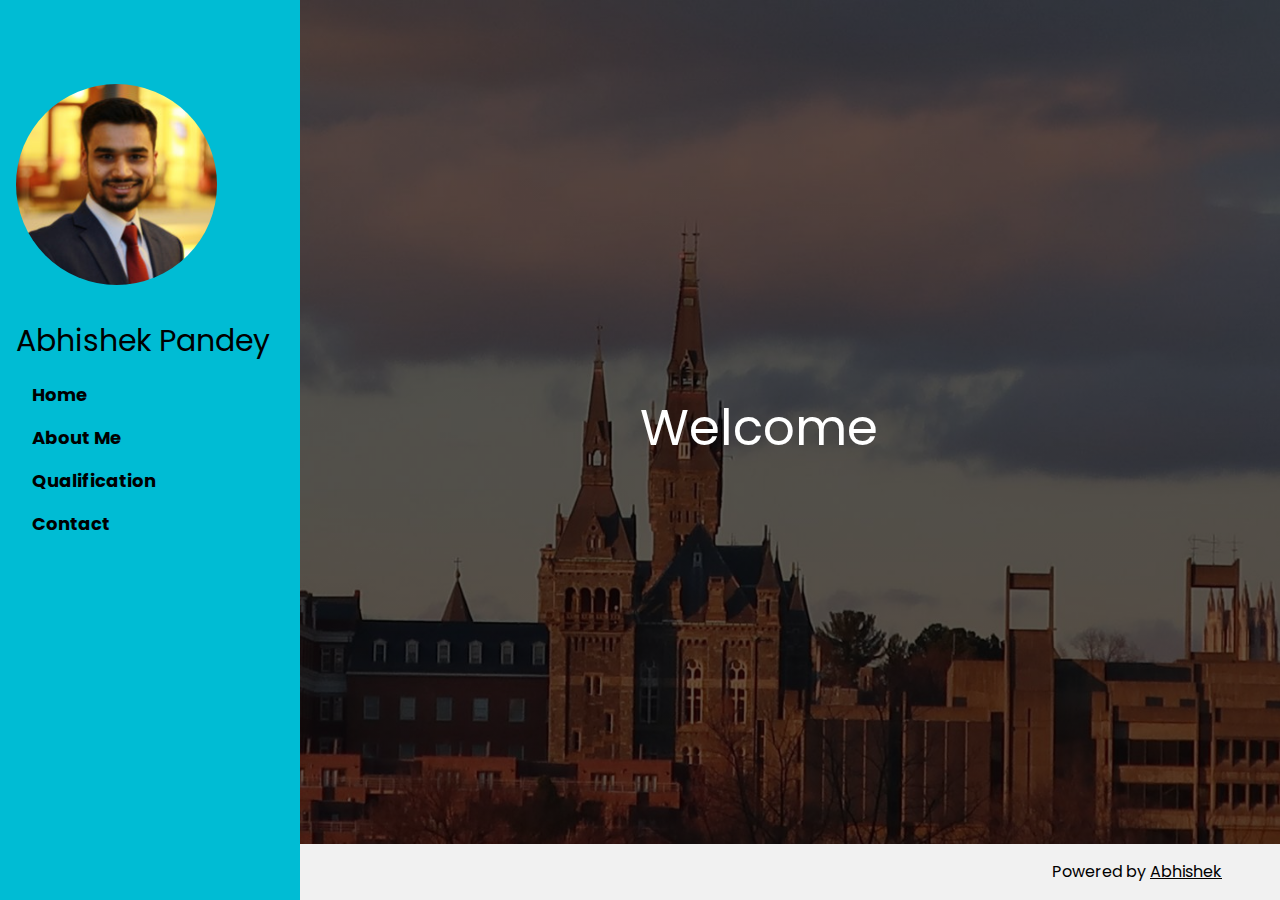
<file: index.html>
<!DOCTYPE html>
<html lang="en">
<link rel="stylesheet" type="text/css" href="background.css">
<title>abhishek</title>
<meta charset="UTF-8">
<meta name="viewport" content="width=device-width, initial-scale=1">
<link rel="stylesheet" href="https://www.w3schools.com/w3css/4/w3.css">
<link rel="stylesheet" href="https://fonts.googleapis.com/css?family=Poppins">
<style>
  body,
  h1,
  h2,
  h3,
  h4,
  h5 {
    font-family: "Poppins", sans-serif
  }

  body {
    font-size: 16px;
  }

  .w3-half img {
    margin-bottom: -6px;
    margin-top: 16px;
    opacity: 0.8;
    cursor: pointer
  }

  .w3-half img:hover {
    opacity: 1
  }
</style>

<body>

  <!-- Sidebar/menu  -->
  <nav class="w3-sidebar w3-cyan blue w3-collapse w3-top w3-large w3-padding"
    style="z-index:3;width:300px;font-weight:bold;" id="mySidebar"><br>
    <a href="javascript:void(0)" onclick="w3_close()" class="w3-button w3-hide-large w3-display-topleft"
      style="width:100%;font-size:22px">Close Menu</a>
    <div class="w3-container">
      <h3 class="w3-padding-64"><b></b></h3>
    </div>
    <div>
      <img src="./Image/abhi1.jpeg" class="w3-circle" alt="Norway"
        style="width:75%;margin-bottom:23px;margin-top:-99px;">
    </div>
    <div>
      <h2>Abhishek Pandey</h2>
    </div>
    <div class="w3-bar-block">
      <a href="index.html" onclick="w3_close()" class="w3-bar-item w3-button w3-hover-white">Home<a>
          <a href="about.html" w3_close()" class="w3-bar-item w3-button w3-hover-white">About Me</a>
          <a href="qual.html" onclick="w3_close()" class="w3-bar-item w3-button w3-hover-white">Qualification<a>
              <a href="contact.html" onclick="w3_close()" class="w3-bar-item w3-button w3-hover-white">Contact</a>
    </div>
  </nav>

  <!-- Top menu on small screens -->
  <header class="w3-container w3-top w3-hide-large w3-red w3-xlarge w3-padding">
    <a href="javascript:void(0)" class="w3-button w3-red w3-margin-right" onclick="w3_open()">☰</a>
    <span>Abhishek Pandey</span>
  </header>

  <!-- Overlay effect when opening sidebar on small screens -->
  <div class="w3-overlay w3-hide-large" onclick="w3_close()" style="cursor:pointer" title="close side menu"
    id="myOverlay"></div>

  <!-- !PAGE CONTENT! -->
  <div class="w3-main" style="margin-left:340px;margin-right:40px">

    <!-- Header 
  <div class="w3-container" style="margin-top:80px" id="showcase">
   
    <hr style="width:50px;border:5px solid green" class="w3-round">
  </div>-->

    <!-- Photo grid (modal) -->
    <!-- <div class="w3-row-padding" id="home">
    <div class="w3-half">
      <img src="./Image/banner.jpg" class="" alt="banner">

    </div>
  </div> -->

    <!-- Modal for full size images on click-->
    <div id="modal01" class="w3-modal w3-black" style="padding-top:0" onclick="this.style.display='none'">
      <span class="w3-button w3-black w3-xxlarge w3-display-topright">×</span>
      <div class="w3-modal-content w3-animate-zoom w3-center w3-transparent w3-padding-64">
        <img id="img01" class="w3-image">
        <p id="caption"></p>
      </div>
    </div>

    <!-- About -->


    <!-- qualification -->


    <!-- End page content -->
  </div>

  <!-- W3.CSS Container -->
  <div id="footer" class="w3-light-grey w3-container w3-padding-" style="margin-top:40%;padding-right:58px">
    <p class="w3-right">Powered by <a href="https://www.w3schools.com/w3css/default.asp" title="W3.CSS" target="_blank"
        class="w3-hover-opacity">Abhishek</a></p>
  </div>

  <div class="container2">
    <span class="text1">Welcome</span>
</div>

  <script>
    // Script to open and close sidebar
    function w3_open() {
      document.getElementById("mySidebar").style.display = "block";
      document.getElementById("myOverlay").style.display = "block";
    }

    function w3_close() {
      document.getElementById("mySidebar").style.display = "none";
      document.getElementById("myOverlay").style.display = "none";
    }

    // Modal Image Gallery
    function onClick(element) {
      document.getElementById("img01").src = element.src;
      document.getElementById("modal01").style.display = "block";
      var captionText = document.getElementById("caption");
      captionText.innerHTML = element.alt;
    }
  </script>

</body>

</html>
</file>
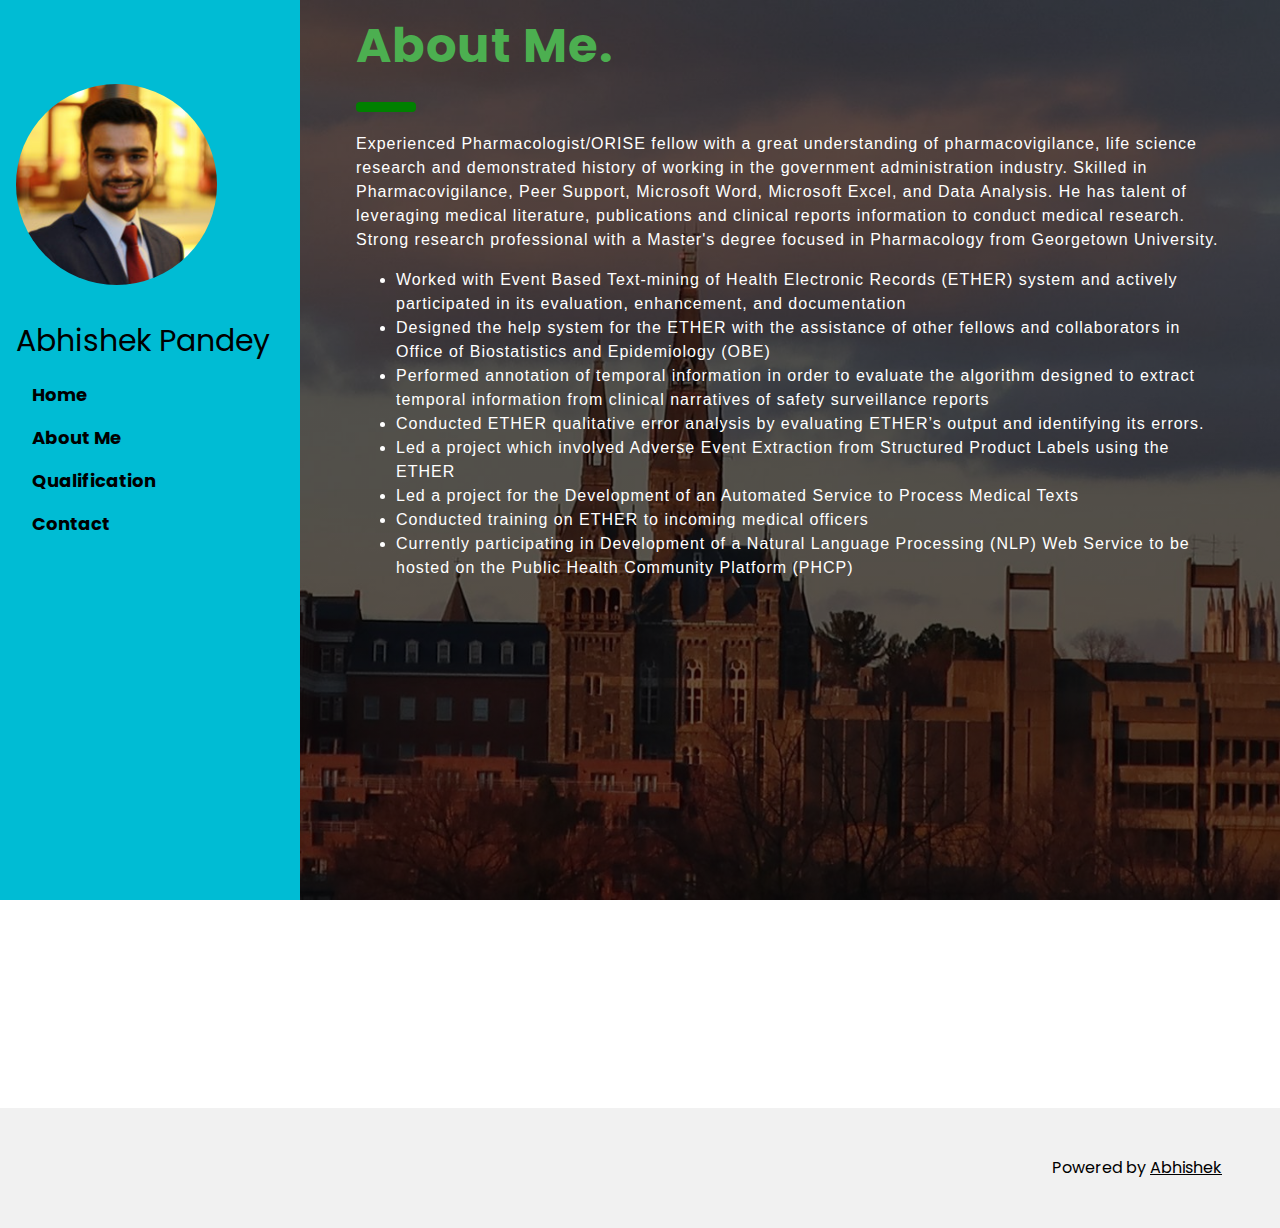
<file: about.html>
<!DOCTYPE html>
<html lang="en">
  <link rel="stylesheet" type="text/css" href="background.css">
<title>abhishek</title>
<meta charset="UTF-8">
<meta name="viewport" content="width=device-width, initial-scale=1">
<link rel="stylesheet" href="https://www.w3schools.com/w3css/4/w3.css">
<link rel="stylesheet" href="https://fonts.googleapis.com/css?family=Poppins">
<style>
body,h1,h2,h3,h4,h5 {font-family: "Poppins", sans-serif}
body {font-size:16px;}
.w3-half img{margin-bottom:-6px;margin-top:16px;opacity:0.8;cursor:pointer}
.w3-half img:hover{opacity:1}
</style>
<body>

<!-- Sidebar/menu  -->
<nav class="w3-sidebar w3-cyan blue w3-collapse w3-top w3-large w3-padding" style="z-index:3;width:300px;font-weight:bold;" id="mySidebar"><br>
  <a href="javascript:void(0)" onclick="w3_close()" class="w3-button w3-hide-large w3-display-topleft" style="width:100%;font-size:22px">Close Menu</a>
  <div class="w3-container">
    <h3 class="w3-padding-64"><b></b></h3>
  </div>
  <div>
    <img src="./Image/abhi1.jpeg" class="w3-circle" alt="Norway" style="width:75%;margin-bottom:23px;margin-top:-99px;">
  </div>
  <div>
    <h2>Abhishek Pandey</h2>
  </div>
  <div class="w3-bar-block">
    <a href="index.html" onclick="w3_close()" class="w3-bar-item w3-button w3-hover-white">Home<a>
    <a href="about.html" w3_close()" class="w3-bar-item w3-button w3-hover-white">About Me</a>
    <a href="qual.html" onclick="w3_close()" class="w3-bar-item w3-button w3-hover-white">Qualification<a>
    <a href="contact.html" onclick="w3_close()" class="w3-bar-item w3-button w3-hover-white">Contact</a>
  </div>
</nav>

<!-- Top menu on small screens -->
<header class="w3-container w3-top w3-hide-large w3-red w3-xlarge w3-padding">
  <a href="javascript:void(0)" class="w3-button w3-red w3-margin-right" onclick="w3_open()">☰</a>
  <span>Abhishek Pandey</span>
</header>

<!-- Overlay effect when opening sidebar on small screens -->
<div class="w3-overlay w3-hide-large" onclick="w3_close()" style="cursor:pointer" title="close side menu" id="myOverlay"></div>

<!-- !PAGE CONTENT! -->
<div class="w3-main" style="margin-left:340px;margin-right:40px">

  <!-- Header 
  <div class="w3-container" style="margin-top:80px" id="showcase">
   
    <hr style="width:50px;border:5px solid green" class="w3-round">
  </div>-->
  
  <!-- Photo grid (modal) -->
  <!-- <div class="w3-row-padding" id="home">
    <div class="w3-half">
      <img src="./Image/banner.jpg" class="" alt="banner">

    </div>
  </div> -->

  <!-- Modal for full size images on click-->
  <div id="modal01" class="w3-modal w3-black" style="padding-top:0" onclick="this.style.display='none'">
    <span class="w3-button w3-black w3-xxlarge w3-display-topright">×</span>
    <div class="w3-modal-content w3-animate-zoom w3-center w3-transparent w3-padding-64">
      <img id="img01" class="w3-image">
      <p id="caption"></p>
    </div>
  </div>
  <div style="color: white; letter-spacing: 1px; font-family: sans-serif;" class="w3-container" id="About" style="margin-top:75px">
    <h1 class="w3-xxxlarge w3-text-green"><b>About Me.</b></h1>
    <hr style="width:50px;border:5px solid green" class="w3-round">
    <p>
      Experienced Pharmacologist/ORISE fellow with a great understanding of pharmacovigilance, life science research and 
      demonstrated history of working in the government administration industry. Skilled in Pharmacovigilance,
      Peer Support, Microsoft Word, Microsoft Excel, and Data Analysis. He has talent of leveraging medical 
      literature, publications and clinical reports information to conduct medical research. Strong research 
      professional with a Master's degree focused in Pharmacology from Georgetown University.
    </p>
    <ul>
        <li>Worked with Event Based Text-mining of Health Electronic Records (ETHER) system and actively participated in its evaluation, enhancement, and documentation</li>
        <li>Designed the help system for the ETHER with the assistance of other fellows and collaborators in Office of Biostatistics and Epidemiology (OBE)</li>
        <li>Performed annotation of temporal information in order to evaluate the algorithm designed to extract temporal information from clinical narratives of safety surveillance reports</li>
        <li>Conducted ETHER qualitative error analysis by evaluating ETHER’s output and identifying its errors.</li>
        <li>Led a project which involved Adverse Event Extraction from Structured Product Labels using the ETHER</li>
        <li>Led a project for the Development of an Automated Service to Process Medical Texts</li>
        <li>Conducted training on ETHER to incoming medical officers</li>
        <li>Currently participating in Development of a Natural Language Processing (NLP) Web Service to be hosted on the Public Health Community Platform (PHCP)</li>
    </ul>
 
  </div>

  <!-- About -->
 
  
  <!-- qualification -->
 
  
<!-- End page content -->
</div>

<!-- W3.CSS Container -->
<div class="w3-light-grey w3-container w3-padding-32" style="margin-top:40%;padding-right:58px"><p class="w3-right">Powered by <a href="https://www.w3schools.com/w3css/default.asp" title="W3.CSS" target="_blank" class="w3-hover-opacity">Abhishek</a></p></div>

<script>
// Script to open and close sidebar
function w3_open() {
  document.getElementById("mySidebar").style.display = "block";
  document.getElementById("myOverlay").style.display = "block";
}
 
function w3_close() {
  document.getElementById("mySidebar").style.display = "none";
  document.getElementById("myOverlay").style.display = "none";
}

// Modal Image Gallery
function onClick(element) {
  document.getElementById("img01").src = element.src;
  document.getElementById("modal01").style.display = "block";
  var captionText = document.getElementById("caption");
  captionText.innerHTML = element.alt;
}
</script>

</body>
</html>
</file>
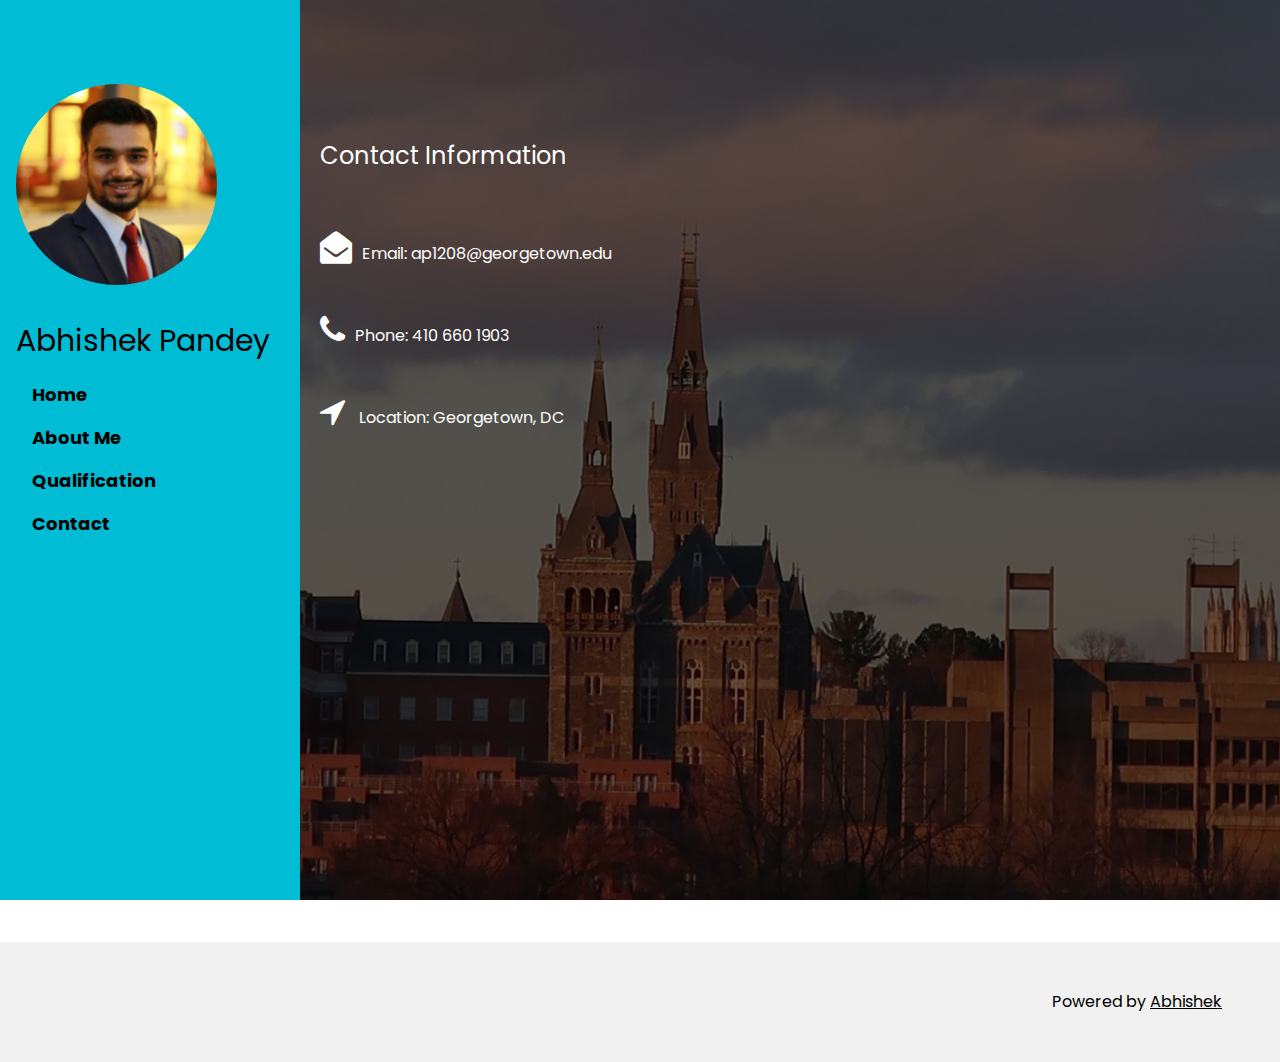
<file: contact.html>
<!DOCTYPE html>
<html lang="en">
<link rel="stylesheet" type="text/css" href="background.css">
<title>abhishek</title>
<meta charset="UTF-8">
<meta name="viewport" content="width=device-width, initial-scale=1">
<link rel="stylesheet" href="https://cdnjs.cloudflare.com/ajax/libs/font-awesome/4.7.0/css/font-awesome.min.css">
<link rel="stylesheet" href="https://www.w3schools.com/w3css/4/w3.css">
<link rel="stylesheet" href="https://fonts.googleapis.com/css?family=Poppins">
<style>
    body,
    h1,
    h2,
    h3,
    h4,
    h5 {
        font-family: "Poppins", sans-serif
    }

    body {
        font-size: 16px;
    }

    .w3-half img {
        margin-bottom: -6px;
        margin-top: 16px;
        opacity: 0.8;
        cursor: pointer
    }

    .w3-half img:hover {
        opacity: 1
    }
</style>

<body>

    <!-- Sidebar/menu  -->
    <nav class="w3-sidebar w3-cyan blue w3-collapse w3-top w3-large w3-padding"
        style="z-index:3;width:300px;font-weight:bold;" id="mySidebar"><br>
        <a href="javascript:void(0)" onclick="w3_close()" class="w3-button w3-hide-large w3-display-topleft"
            style="width:100%;font-size:22px">Close Menu</a>
        <div class="w3-container">
            <h3 class="w3-padding-64"><b></b></h3>
        </div>
        <div>
            <img src="./Image/abhi1.jpeg" class="w3-circle" alt="Norway"
                style="width:75%;margin-bottom:23px;margin-top:-99px;">
        </div>
        <div>
            <h2>Abhishek Pandey</h2>
        </div>
        <div class="w3-bar-block">
            <a href="index.html" onclick="w3_close()" class="w3-bar-item w3-button w3-hover-white">Home<a>
                    <a href="about.html" w3_close()" class="w3-bar-item w3-button w3-hover-white">About Me</a>
                    <a href="qual.html" onclick="w3_close()"
                        class="w3-bar-item w3-button w3-hover-white">Qualification<a>
                            <a href="contact.html" onclick="w3_close()"
                                class="w3-bar-item w3-button w3-hover-white">Contact</a>
        </div>
    </nav>

    <!-- Top menu on small screens -->
    <header class="w3-container w3-top w3-hide-large w3-red w3-xlarge w3-padding">
        <a href="javascript:void(0)" class="w3-button w3-red w3-margin-right" onclick="w3_open()">☰</a>
        <span>Abhishek Pandey</span>
    </header>

    <!-- Overlay effect when opening sidebar on small screens -->
    <div class="w3-overlay w3-hide-large" onclick="w3_close()" style="cursor:pointer;" title="close side menu"
        id="myOverlay"></div>

    <div class="contact col-xs-12 col-md-6" style="padding-left: 25%; padding-top: 10%; color: white;">
        <h3> Contact Information</h3>
        <br><br>
        <i class="fa fa-envelope-open fa-2x" style="padding-right: 1%;"></i>Email: ap1208@georgetown.edu
        <br><br><br>
        <i class="fa fa-phone fa-2x" style="padding-right: 1%;""></i>Phone: 410 660 1903
        <br><br><br>
        <i class="fa fa-location-arrow fa-2x" style="padding-right: 1%;""></i> Location: Georgetown, DC

    </div>


    <!-- !PAGE CONTENT! -->
    <div class="w3-main" style="margin-left:340px;margin-right:40px">

        <!-- Header 
  <div class="w3-container" style="margin-top:80px" id="showcase">
   
    <hr style="width:50px;border:5px solid green" class="w3-round">
  </div>-->

        <!-- Photo grid (modal) -->
        <!-- <div class="w3-row-padding" id="home">
    <div class="w3-half">
      <img src="./Image/banner.jpg" class="" alt="banner">

    </div>
  </div> -->

        <!-- Modal for full size images on click-->
        <div id="modal01" class="w3-modal w3-black" style="padding-top:0" onclick="this.style.display='none'">
            <span class="w3-button w3-black w3-xxlarge w3-display-topright">×</span>
            <div class="w3-modal-content w3-animate-zoom w3-center w3-transparent w3-padding-64">
                <img id="img01" class="w3-image">
                <p id="caption"></p>
            </div>
        </div>

        <!-- About -->


        <!-- qualification -->


        <!-- End page content -->
    </div>

    <!-- W3.CSS Container -->
    <div class="w3-light-grey w3-container w3-padding-32" style="margin-top:40%;padding-right:58px">
        <p class="w3-right">Powered by <a href="https://www.w3schools.com/w3css/default.asp" title="W3.CSS"
                target="_blank" class="w3-hover-opacity">Abhishek</a></p>
    </div>

    <script>
        // Script to open and close sidebar
        function w3_open() {
            document.getElementById("mySidebar").style.display = "block";
            document.getElementById("myOverlay").style.display = "block";
        }

        function w3_close() {
            document.getElementById("mySidebar").style.display = "none";
            document.getElementById("myOverlay").style.display = "none";
        }

        // Modal Image Gallery
        function onClick(element) {
            document.getElementById("img01").src = element.src;
            document.getElementById("modal01").style.display = "block";
            var captionText = document.getElementById("caption");
            captionText.innerHTML = element.alt;
        }
    </script>

</body>

</html>
</file>
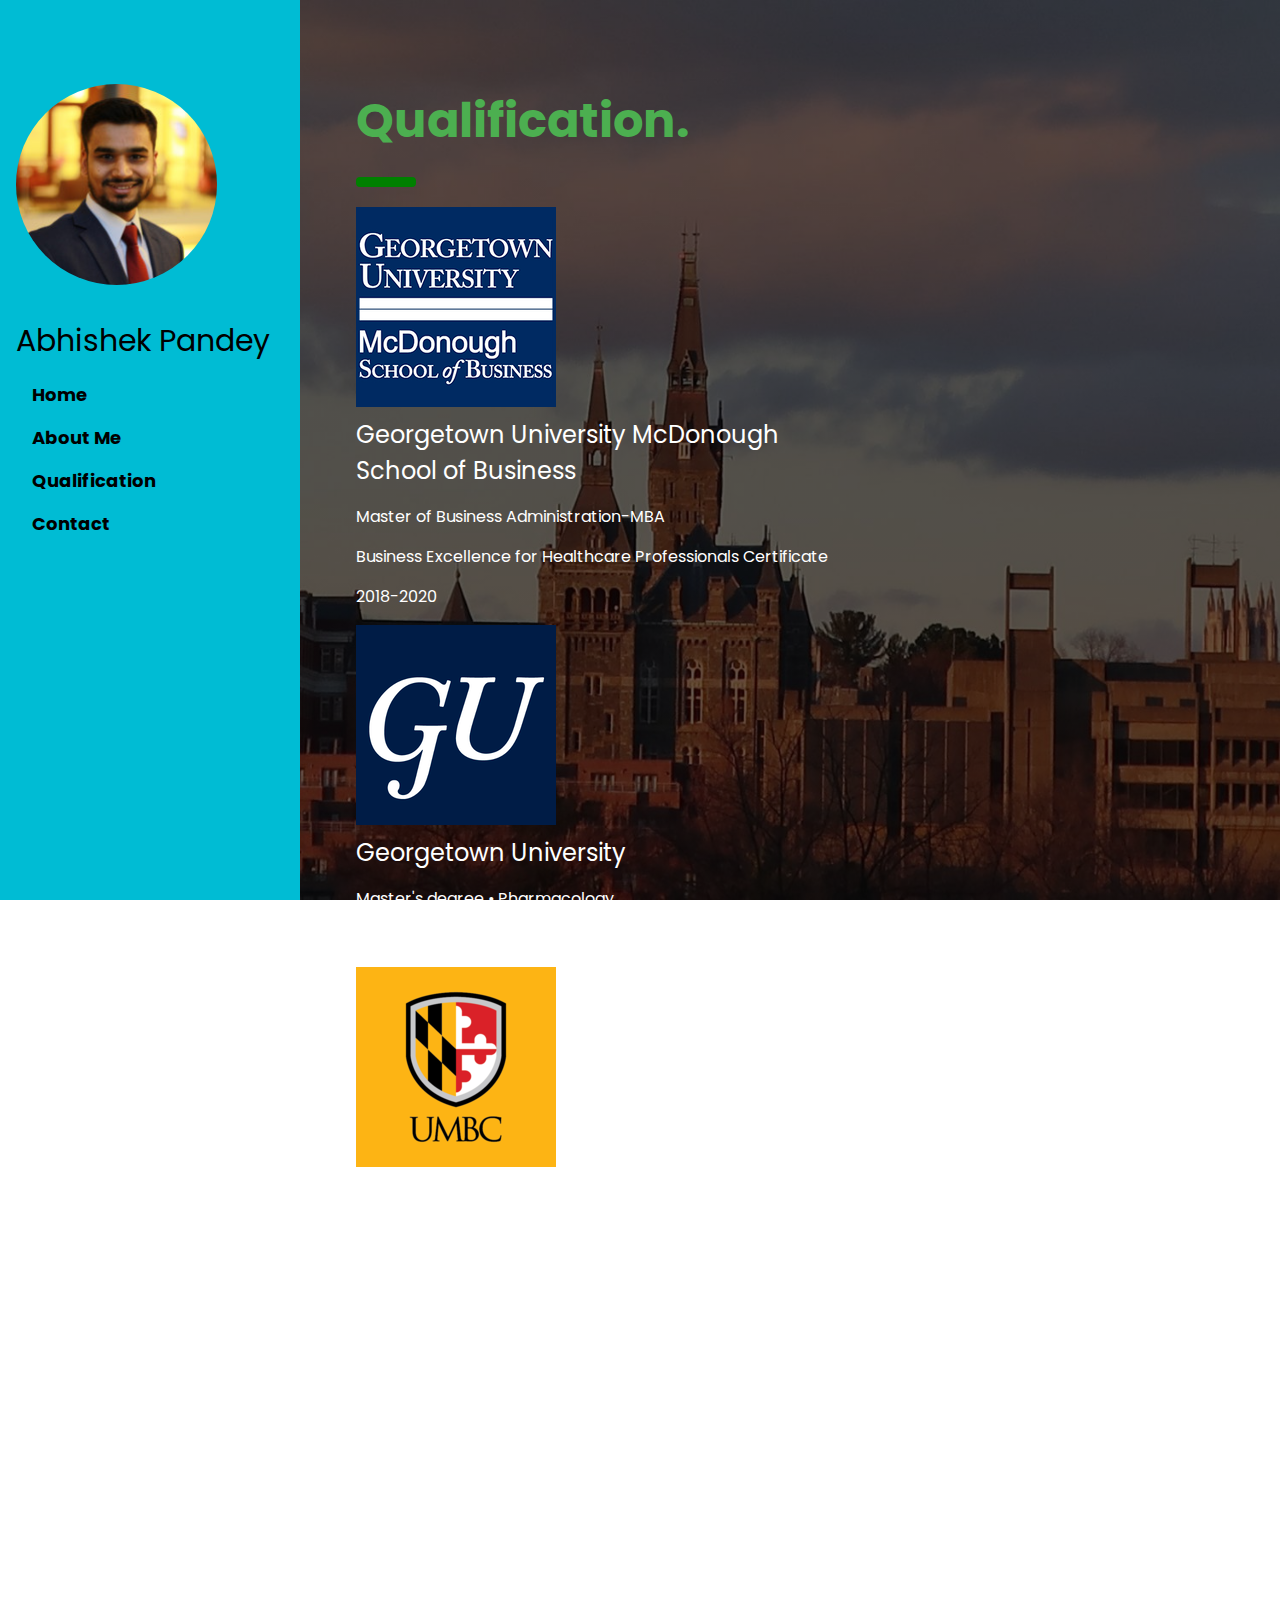
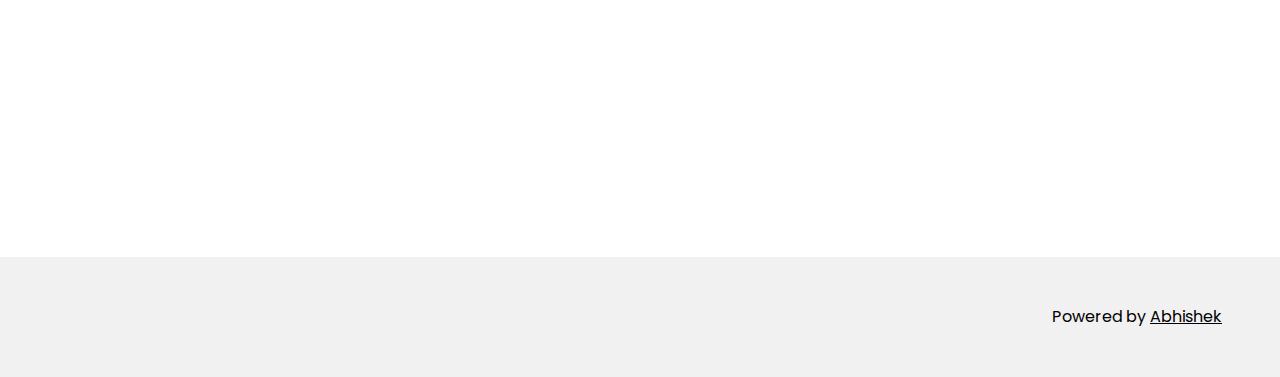
<file: qual.html>
<!DOCTYPE html>
<html lang="en">
  <link rel="stylesheet" type="text/css" href="background.css">
<title>abhishek</title>
<meta charset="UTF-8">
<meta name="viewport" content="width=device-width, initial-scale=1">
<link rel="stylesheet" href="https://www.w3schools.com/w3css/4/w3.css">
<link rel="stylesheet" href="https://fonts.googleapis.com/css?family=Poppins">
<style>
body,h1,h2,h3,h4,h5 {font-family: "Poppins", sans-serif}
body {font-size:16px;}
.w3-half img{margin-bottom:-6px;margin-top:16px;opacity:0.8;cursor:pointer}
.w3-half img:hover{opacity:1}
</style>
<body>

<!-- Sidebar/menu  -->
<nav class="w3-sidebar w3-cyan blue w3-collapse w3-top w3-large w3-padding" style="z-index:3;width:300px;font-weight:bold;" id="mySidebar"><br>
  <a href="javascript:void(0)" onclick="w3_close()" class="w3-button w3-hide-large w3-display-topleft" style="width:100%;font-size:22px">Close Menu</a>
  <div class="w3-container">
    <h3 class="w3-padding-64"><b></b></h3>
  </div>
  <div>
    <img src="./Image/abhi1.jpeg" class="w3-circle" alt="Norway" style="width:75%;margin-bottom:23px;margin-top:-99px;">
  </div>
  <div>
    <h2>Abhishek Pandey</h2>
  </div>
  <div class="w3-bar-block">
    <a href="index.html" onclick="w3_close()" class="w3-bar-item w3-button w3-hover-white">Home<a>
    <a href="about.html" w3_close()" class="w3-bar-item w3-button w3-hover-white">About Me</a>
    <a href="qual2.html" onclick="w3_close()" class="w3-bar-item w3-button w3-hover-white">Qualification<a>
    <a href="contact.html" onclick="w3_close()" class="w3-bar-item w3-button w3-hover-white">Contact</a>
  </div>
</nav>

<!-- Top menu on small screens -->
<header class="w3-container w3-top w3-hide-large w3-red w3-xlarge w3-padding">
  <a href="javascript:void(0)" class="w3-button w3-red w3-margin-right" onclick="w3_open()">☰</a>
  <span>Abhishek Pandey</span>
</header>

<!-- Overlay effect when opening sidebar on small screens -->
<div class="w3-overlay w3-hide-large" onclick="w3_close()" style="cursor:pointer" title="close side menu" id="myOverlay"></div>

<!-- !PAGE CONTENT! -->
<div class="w3-main" style="margin-left:340px;margin-right:40px">
    <div class="w3-container" id="qualification" style="margin-top:75px">
        <h1 class="w3-xxxlarge w3-text-green" style="color: white;"><b>Qualification.</b></h1>
        <hr style="width:50px;border:5px solid green" class="w3-round">
        <div>
          <img src="./Image/0.png" class="" alt="Norway">
            <h3 style="color: white;">Georgetown University McDonough <br> School of Business</h3>
            <p style="color: white;">Master of Business Administration-MBA</p>
          
          <p style="color: white">Business Excellence for Healthcare Professionals Certificate </p>
          <p style="color: white;">2018-2020</p>
        </div>
        <div>
          <img src="./Image/01.png" class="" alt="Norway">
          <h3 style="color: white;">Georgetown University</h3>
          <p style="color: white;">Master's degree • Pharmacology</p>
          <p style="color: white;">2014-2015</p>
        </div>
        <div>
          <img src="./Image/02.png" class="" alt="Norway">
          <h3 style="color: white;">University of Maryland Baltimore<br> County</h3>
          <p style="color: white;">Bachelor of Science(B.S) • Biochemistry and Molecular Biology</p>
          <p style="color: white;">2009-2013</p>
        </div>
      </div>
  <!-- Header 
  <div class="w3-container" style="margin-top:80px" id="showcase">
   
    <hr style="width:50px;border:5px solid green" class="w3-round">
  </div>-->
  
  <!-- Photo grid (modal) -->
  <!-- <div class="w3-row-padding" id="home">
    <div class="w3-half">
      <img src="./Image/banner.jpg" class="" alt="banner">

    </div>
  </div> -->

  <!-- Modal for full size images on click-->
  <div id="modal01" class="w3-modal w3-black" style="padding-top:0" onclick="this.style.display='none'">
    <span class="w3-button w3-black w3-xxlarge w3-display-topright">×</span>
    <div class="w3-modal-content w3-animate-zoom w3-center w3-transparent w3-padding-64">
      <img id="img01" class="w3-image">
      <p id="caption"></p>
    </div>
  </div>

  <!-- About -->
 
  
  <!-- qualification -->
 
  
<!-- End page content -->
</div>

<!-- W3.CSS Container -->
<div class="w3-light-grey w3-container w3-padding-32" style="margin-top:40%;padding-right:58px"><p class="w3-right">Powered by <a href="https://www.w3schools.com/w3css/default.asp" title="W3.CSS" target="_blank" class="w3-hover-opacity">Abhishek</a></p></div>

<script>
// Script to open and close sidebar
function w3_open() {
  document.getElementById("mySidebar").style.display = "block";
  document.getElementById("myOverlay").style.display = "block";
}
 
function w3_close() {
  document.getElementById("mySidebar").style.display = "none";
  document.getElementById("myOverlay").style.display = "none";
}

// Modal Image Gallery
function onClick(element) {
  document.getElementById("img01").src = element.src;
  document.getElementById("modal01").style.display = "block";
  var captionText = document.getElementById("caption");
  captionText.innerHTML = element.alt;
}
</script>

</body>
</html>
</file>
<file: background.css>
body {
    background: linear-gradient( rgba(0, 0, 0, 0.6), rgba(0, 0, 0, 0.6)), url('./Image/georgetownfolo-1500x1000.jpg');
    background-attachment: fixed;
    background-size: 100% 100%;
}

#footer {
    position: fixed;
    bottom: 0;
    width: 100%;
}

.container2 {
    text-align: center;
    position: absolute;
    top: 50%;
    left: 50%;
    transform: translate(0%, -80%);
}

.container2 span {
    font-size: 50px;
    color: white;
}
</file>
